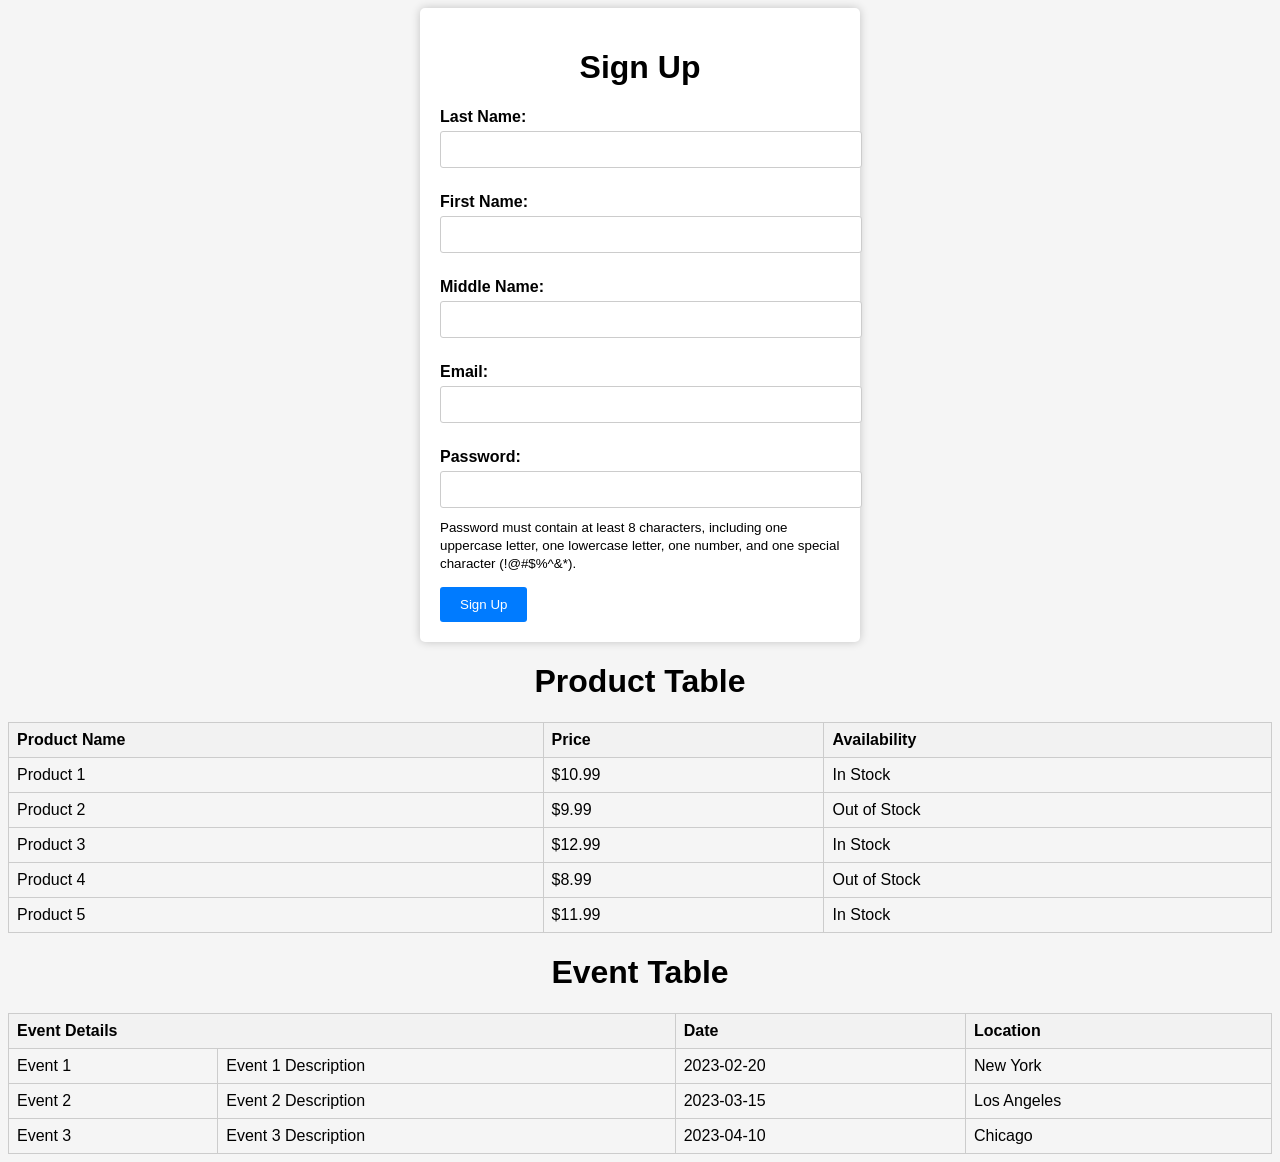
<file: 02 HTML Intermediate .html>
<!DOCTYPE html>
<html lang="en">
<head>
    <meta charset="UTF-8">
    <meta name="viewport" content="width=device-width, initial-scale=1.0">
    <title>Signup Form and Tables</title>
    <style>
        body {
            font-family: Arial, sans-serif;
            background-color: #f5f5f5;
        }

        .container {
            max-width: 400px;
            margin: 0 auto;
            padding: 20px;
            background-color: #fff;
            border-radius: 5px;
            box-shadow: 0 0 10px rgba(0, 0, 0, 0.2);
        }

        h1 {
            text-align: center;
        }

        .form-group {
            margin-bottom: 15px;
        }

        label {
            display: block;
            font-weight: bold;
        }

        input[type="text"],
        input[type="email"],
        input[type="password"] {
            width: 100%;
            padding: 10px;
            margin-top: 5px;
            margin-bottom: 10px;
            border: 1px solid #ccc;
            border-radius: 3px;
        }

        button[type="submit"] {
            background-color: #007BFF;
            color: #fff;
            border: none;
            padding: 10px 20px;
            border-radius: 3px;
            cursor: pointer;
        }

        button[type="submit"]:hover {
            background-color: #0056b3;
        }

        table {
            width: 100%;
            border-collapse: collapse;
        }
        th, td {
            border: 1px solid #ccc;
            padding: 8px;
            text-align: left;
        }
        th {
            background-color: #f2f2f2;
        }
    </style>
</head>
<body>
    <div class="container">
	<!-- Practice Set 1-3: -->
        <h1>Sign Up</h1>
        <form action="#" method="post" id="signup-form">
            <div class="form-group">
                <label for="lastname">Last Name:</label>
                <input type="text" id="lastname" name="lastname" required>
            </div>
            <div class="form-group">
                <label for="firstname">First Name:</label>
                <input type="text" id="firstname" name="firstname" required>
            </div>
            <div class="form-group">
                <label for="middlename">Middle Name:</label>
                <input type="text" id="middlename" name="middlename">
            </div>
            <div class="form-group">
                <label for="email">Email:</label>
                <input type="email" id="email" name="email" required>
            </div>
            <div class="form-group">
                <label for="password">Password:</label>
                <input type="password" id="password" name="password" required pattern="^(?=.*[a-z])(?=.*[A-Z])(?=.*\d)(?=.*[@$!%*?&])[A-Za-z\d@$!%*?&]{8,}$">
                <small>Password must contain at least 8 characters, including one uppercase letter, one lowercase letter, one number, and one special character (!@#$%^&*).</small>
            </div>
            <button type="submit">Sign Up</button>
        </form>
        <script>
            const form = document.getElementById('signup-form');
            form.addEventListener('submit', (e) => {
                e.preventDefault();
                const formData = new FormData(form);
                for (const [key, value] of formData.entries()) {
                    console.log(`${key}: ${value}`);
                }
            });
        </script>
    </div>
	<!-- Practice Set 4: -->
    <h1>Product Table</h1>
    <table>
        <thead>
            <tr>
                <th>Product Name</th>
                <th>Price</th>
                <th>Availability</th>
            </tr>
        </thead>
        <tbody>
            <tr>
                <td>Product 1</td>
                <td>$10.99</td>
                <td>In Stock</td>
            </tr>
            <tr>
                <td>Product 2</td>
                <td>$9.99</td>
                <td>Out of Stock</td>
            </tr>
            <tr>
                <td>Product 3</td>
                <td>$12.99</td>
                <td>In Stock</td>
            </tr>
            <tr>
                <td>Product 4</td>
                <td>$8.99</td>
                <td>Out of Stock</td>
            </tr>
            <tr>
                <td>Product 5</td>
                <td>$11.99</td>
                <td>In Stock</td>
            </tr>
        </tbody>
    </table>
	<!-- Practice Set 5: -->
    <h1>Event Table</h1>
    <table>
        <thead>
            <tr>
                <th colspan="2">Event Details</th>
                <th>Date</th>
                <th>Location</th>
            </tr>
        </thead>
        <tbody>
            <tr>
                <td>Event 1</td>
                <td>Event 1 Description</td>
                <td>2023-02-20</td>
                <td>New York</td>
            </tr>
            <tr>
                <td>Event 2</td>
                <td>Event 2 Description</td>
                <td>2023-03-15</td>
                <td>Los Angeles</td>
            </tr>
            <tr>
                <td>Event 3</td>
                <td>Event 3 Description</td>
                <td>2023-04-10</td>
                <td>Chicago</td>
            </tr>
        </tbody>
    </table>
</body>
</html>
</file>
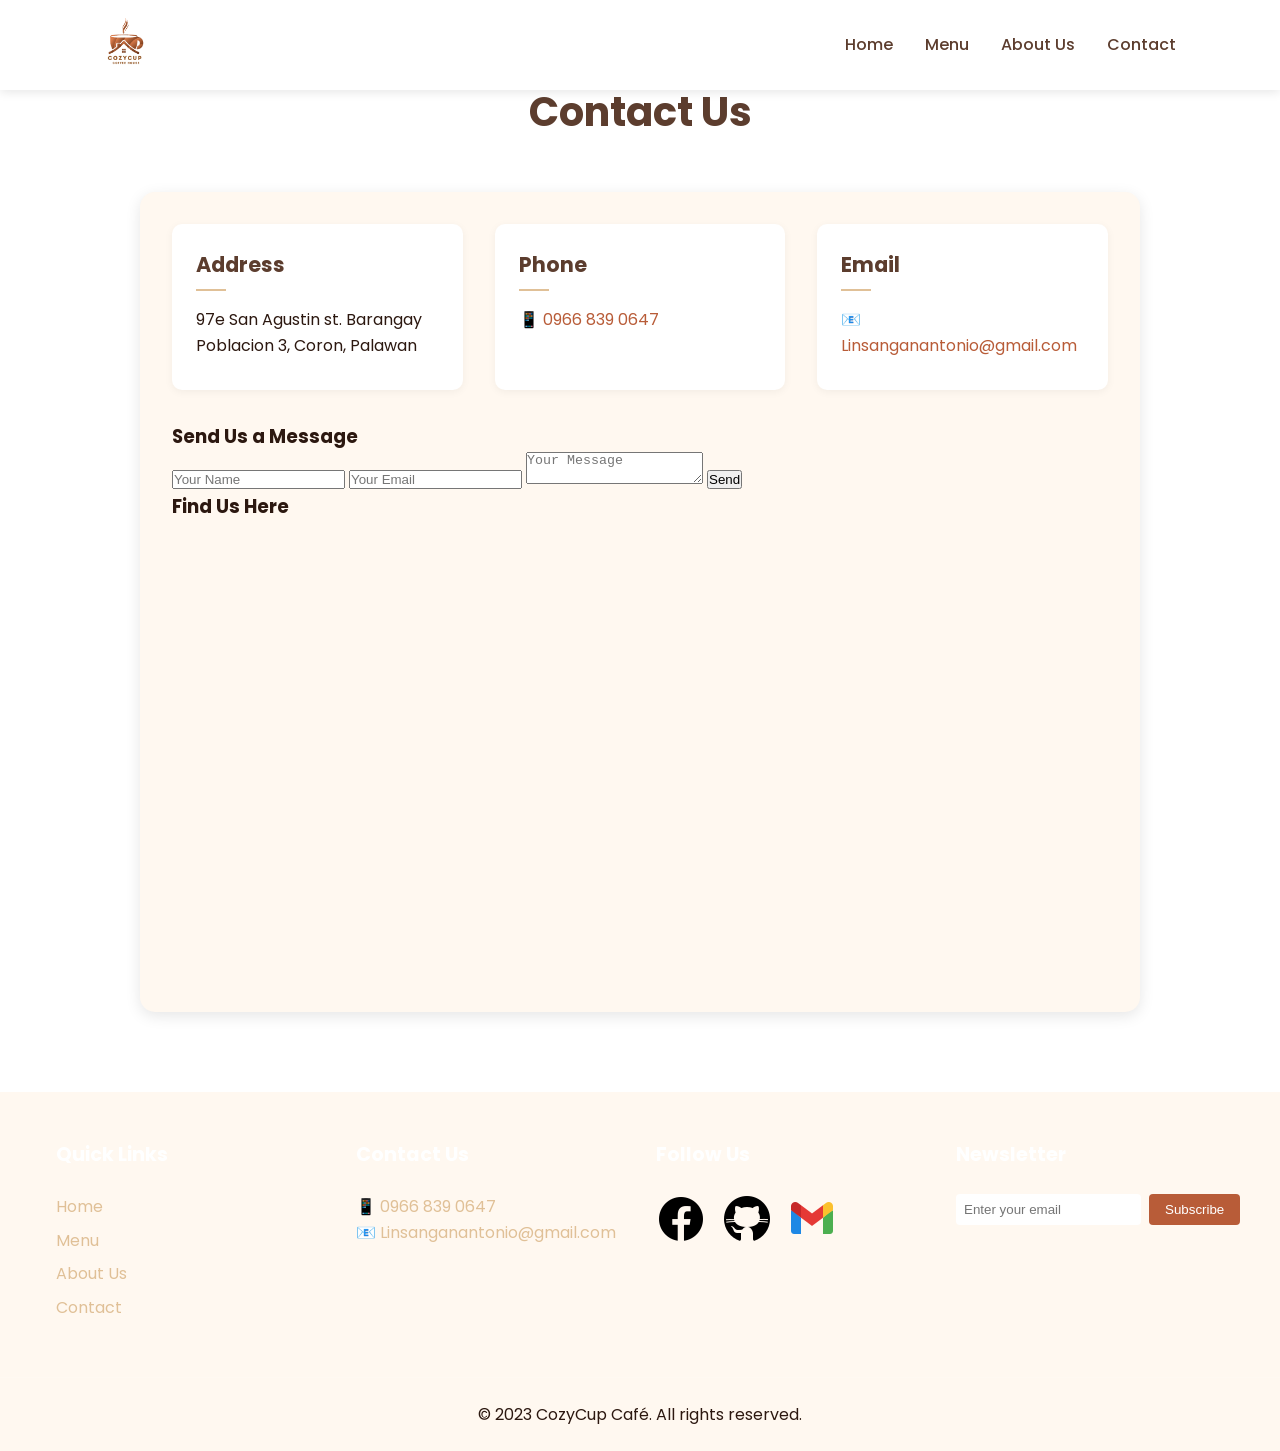
<file: contact.html>
<!DOCTYPE html>
<html lang="en">
<head>
    <meta charset="UTF-8">
    <meta name="viewport" content="width=device-width, initial-scale=1.0">
    <link rel="stylesheet" href="css/styles.css">
    <link href="https://fonts.googleapis.com/css2?family=Poppins:wght@400;500;600&display=swap" rel="stylesheet">
    <link rel="stylesheet" href="https://cdnjs.cloudflare.com/ajax/libs/font-awesome/6.0.0/css/all.min.css">
    <title>Contact Us - CozyCup Café</title>
</head>
<body>
    <header>
        <nav>
            <div class="logo">
                <img src="img/logo.png" alt="CozyCup Café Logo">    
            </div>
            <ul>
                <li><a href="index.html">Home</a></li>
                <li><a href="menu.html">Menu</a></li>
                <li><a href="about.html">About Us</a></li>
                <li><a href="contact.html">Contact</a></li>
            </ul>
        </nav>
    </header>

    <section id="contact" class="contact">
        <h2>Contact Us</h2>
        <div class="contact-content">
            <div class="contact-info">
                <div class="contact-item">
                    <h3>Address</h3>
                    <p>97e San Agustin st. Barangay Poblacion 3, Coron, Palawan</p>
                </div>
                <div class="contact-item">
                    <h3>Phone</h3>
                    <p>📱 <a href="tel:09668390647">0966 839 0647</a></p>
                </div>
                <div class="contact-item">
                    <h3>Email</h3>
                    <p>📧 <a href="mailto:Linsanganantonio@gmail.com">Linsanganantonio@gmail.com</a></p>
                </div>
            </div>

            <div class="contact-form">
                <h3>Send Us a Message</h3>
                <form>
                    <input type="text" name="name" placeholder="Your Name" required>
                    <input type="email" name="email" placeholder="Your Email" required>
                    <textarea name="message" placeholder="Your Message" required></textarea>
                    <button type="submit">Send</button>
                </form>
            </div>

            <div class="map">
                <h3>Find Us Here</h3>
                <iframe src="https://www.google.com/maps/embed?pb=!1m18!1m12!1m3!1d15700.114099766032!2d120.19374791162684!3d11.998393276461615!2m3!1f0!2f0!3f0!3m2!1i1024!2i768!4f13.1!3m3!1m2!1s0x33a7f136ca6b9adf%3A0x9d89355f88e42a63!2sCoron%2C%20Palawan!5e0!3m2!1sen!2sph!4v1703690439410!5m2!1sen!2sph" width="600" height="450" style="border:0;" allowfullscreen="" loading="lazy" referrerpolicy="no-referrer-when-downgrade"></iframe>
            </div>
        </div>
    </section>

    <footer>
        <div class="footer-content">
            <div class="footer-section">
                <h3>Quick Links</h3>
                <ul>
                    <li><a href="index.html">Home</a></li>
                    <li><a href="menu.html">Menu</a></li>
                    <li><a href="about.html">About Us</a></li>
                    <li><a href="contact.html">Contact</a></li>
                </ul>
            </div>
            
            <div class="footer-section">
                <h3>Contact Us</h3>
                <p>📱 <a href="tel:09668390647">0966 839 0647</a></p>
                <p>📧 <a href="mailto:Linsanganantonio@gmail.com">Linsanganantonio@gmail.com</a></p>
            </div>

            <div class="footer-section">
                <h3>Follow Us</h3>
                <div class="social-icons">
                    <a href="https://web.facebook.com/linsangan2323/" class="social-icon"><img src="img/icons8-facebook-50.png" alt="Facebook"></a>
                    <a href="https://github.com/niolinsangan" class="social-icon"><img src="img/icons8-github-50.png" alt="GitHub"></a>
                    <a href="mailto:linsanganantonio@gmail.com" class="social-icon"><img src="img/icons8-gmail-48.png" alt="Gmail"></a>
                </div>
            </div>

            <div class="footer-section">
                <h3>Newsletter</h3>
                <form class="newsletter-form">
                    <input type="email" placeholder="Enter your email" required>
                    <button type="submit">Subscribe</button>
                </form>
            </div>
        </div>
        <div class="footer-bottom">
            <p>&copy; 2023 CozyCup Café. All rights reserved.</p>
        </div>
    </footer>
</body>
</html>
</file>
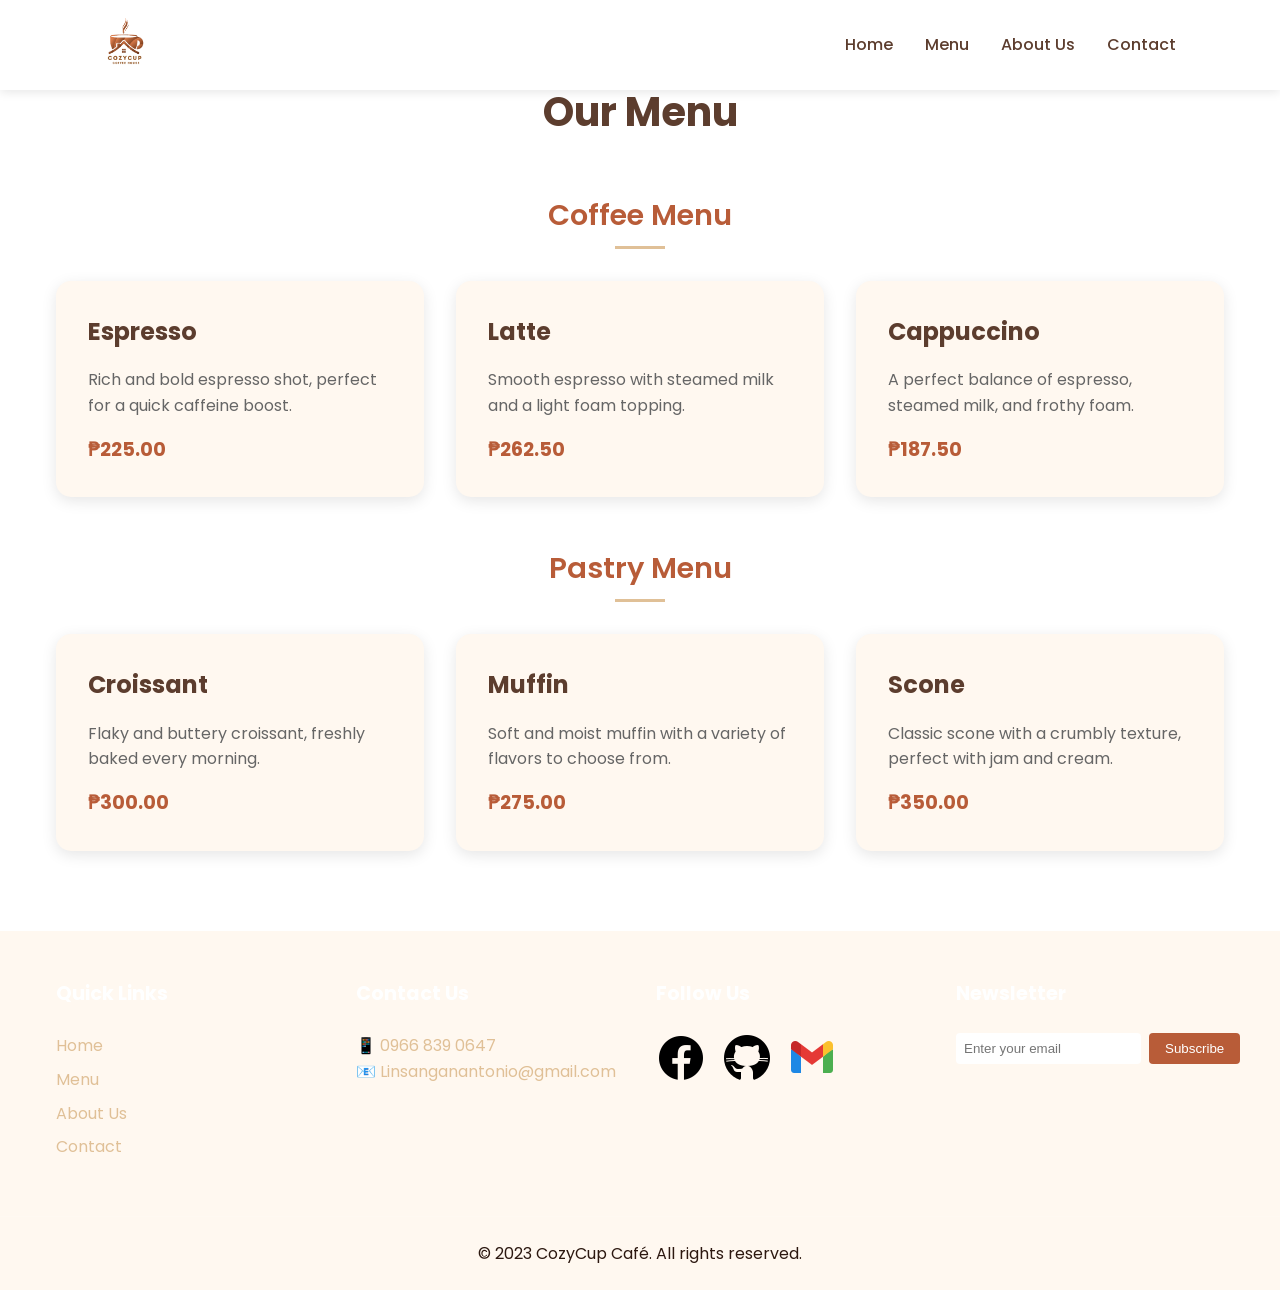
<file: menu.html>
<!DOCTYPE html>
<html lang="en">
<head>
    <meta charset="UTF-8">
    <meta name="viewport" content="width=device-width, initial-scale=1.0">
    <link rel="stylesheet" href="css/styles.css">
    <link href="https://fonts.googleapis.com/css2?family=Poppins:wght@400;500;600&display=swap" rel="stylesheet">
    <link rel="stylesheet" href="https://cdnjs.cloudflare.com/ajax/libs/font-awesome/6.0.0/css/all.min.css">
    <title>Menu - CozyCup Café</title>
</head>
<body>
    <header>
        <nav>
            <div class="logo">
                <img src="img/logo.png" alt="CozyCup Café Logo">    
            </div>
            <ul>
                <li><a href="index.html">Home</a></li>
                <li><a href="menu.html">Menu</a></li>
                <li><a href="about.html">About Us</a></li>
                <li><a href="contact.html">Contact</a></li>
            </ul>
        </nav>
    </header>

    <section id="menu" class="menu">
        <h2>Our Menu</h2>
        
        <h3 class="category-label">Coffee Menu</h3>
        <div class="menu-items">
            <div class="menu-item">
                <h3>Espresso</h3>
                <p class="description">Rich and bold espresso shot, perfect for a quick caffeine boost.</p>
                <span class="price">₱225.00</span>
            </div>
            <div class="menu-item">
                <h3>Latte</h3>
                <p class="description">Smooth espresso with steamed milk and a light foam topping.</p>
                <span class="price">₱262.50</span>
            </div>
            <div class="menu-item">
                <h3>Cappuccino</h3>
                <p class="description">A perfect balance of espresso, steamed milk, and frothy foam.</p>
                <span class="price">₱187.50</span>
            </div>
        </div>

        <h3 class="category-label">Pastry Menu</h3>
        <div class="menu-items">
            <div class="menu-item">
                <h3>Croissant</h3>
                <p class="description">Flaky and buttery croissant, freshly baked every morning.</p>
                <span class="price">₱300.00</span>
            </div>
            <div class="menu-item">
                <h3>Muffin</h3>
                <p class="description">Soft and moist muffin with a variety of flavors to choose from.</p>
                <span class="price">₱275.00</span>
            </div>
            <div class="menu-item">
                <h3>Scone</h3>
                <p class="description">Classic scone with a crumbly texture, perfect with jam and cream.</p>
                <span class="price">₱350.00</span>
            </div>
        </div>
    </section>

    <footer>
        <div class="footer-content">
            <div class="footer-section">
                <h3>Quick Links</h3>
                <ul>
                    <li><a href="index.html">Home</a></li>
                    <li><a href="menu.html">Menu</a></li>
                    <li><a href="about.html">About Us</a></li>
                    <li><a href="contact.html">Contact</a></li>
                </ul>
            </div>
            
            <div class="footer-section">
                <h3>Contact Us</h3>
                <p>📱 <a href="tel:09668390647">0966 839 0647</a></p>
                <p>📧 <a href="mailto:Linsanganantonio@gmail.com">Linsanganantonio@gmail.com</a></p>
            </div>

            <div class="footer-section">
                <h3>Follow Us</h3>
                <div class="social-icons">
                    <a href="https://web.facebook.com/linsangan2323/" class="social-icon"><img src="img/icons8-facebook-50.png" alt="Facebook"></a>
                    <a href="https://github.com/niolinsangan" class="social-icon"><img src="img/icons8-github-50.png" alt="GitHub"></a>
                    <a href="mailto:linsanganantonio@gmail.com" class="social-icon"><img src="img/icons8-gmail-48.png" alt="Gmail"></a>
                </div>
            </div>

            <div class="footer-section">
                <h3>Newsletter</h3>
                <form class="newsletter-form">
                    <input type="email" placeholder="Enter your email" required>
                    <button type="submit">Subscribe</button>
                </form>
            </div>
        </div>
        <div class="footer-bottom">
            <p>&copy; 2023 CozyCup Café. All rights reserved.</p>
        </div>
    </footer>
</body>
</html>
</file>
<file: css/styles.css>
/* Global Styles */
:root {
    --primary-color: #5C3D2E;
    --secondary-color: #B85C38;
    --accent-color: #E0C097;
    --background-color: #FFF8F0;
    --text-color: #2C1810;
}

* {
    margin: 0;
    padding: 0;
    box-sizing: border-box;
}

body {
    font-family: 'Poppins', sans-serif;
    line-height: 1.6;
    color: var(--text-color);
    background-color: var(--background-color);
}

/* Header & Navigation */
header {
    background-color: rgba(255, 255, 255, 0.95);
    position: fixed;
    width: 100%;
    top: 0;
    z-index: 1000;
    box-shadow: 0 2px 10px rgba(0, 0, 0, 0.1);
}

nav {
    display: flex;
    justify-content: space-between;
    align-items: center;
    padding: 1rem 5%;
    max-width: 1200px;
    margin: 0 auto;
}

.logo img {
    height: 50px;
}

nav ul {
    display: flex;
    list-style: none;
    gap: 2rem;
}

nav a {
    text-decoration: none;
    color: var(--primary-color);
    font-weight: 500;
    transition: color 0.3s ease;
}

nav a:hover {
    color: var(--secondary-color);
}

/* Hero Section */
.hero {
    height: 100vh;
    background: linear-gradient(rgba(0, 0, 0, 0.5), rgba(0, 0, 0, 0.5)),
                url('../img/hero-bg.jpg') center/cover;
    display: flex;
    flex-direction: column;
    justify-content: center;
    align-items: center;
    text-align: center;
    color: white;
    padding: 0 1rem;
}

.hero h1 {
    font-size: 3.5rem;
    margin-bottom: 1rem;
    text-shadow: 2px 2px 4px rgba(0, 0, 0, 0.3);
}

.hero p {
    font-size: 1.5rem;
    margin-bottom: 2rem;
}

.cta-button {
    display: inline-block;
    padding: 1rem 2rem;
    background-color: var(--secondary-color);
    color: white;
    text-decoration: none;
    border-radius: 30px;
    transition: transform 0.3s ease, background-color 0.3s ease;
}

.cta-button:hover {
    transform: translateY(-3px);
    background-color: var(--primary-color);
}

/* Menu Section */
.menu {
    padding: 5rem 1rem;
    background-color: white;
}

.menu h2 {
    text-align: center;
    color: var(--primary-color);
    margin-bottom: 3rem;
    font-size: 2.5rem;
}

.category-label {
    text-align: center;
    color: var(--secondary-color);
    font-size: 1.8rem;
    margin: 3rem 0 2rem 0;
    font-weight: 600;
    position: relative;
}

.category-label::after {
    content: '';
    display: block;
    width: 50px;
    height: 3px;
    background-color: var(--accent-color);
    margin: 0.5rem auto;
}

.menu-items {
    display: grid;
    grid-template-columns: repeat(auto-fit, minmax(300px, 1fr));
    gap: 2rem;
    max-width: 1200px;
    margin: 0 auto;
    padding: 0 1rem;
}

.menu-item {
    background-color: var(--background-color);
    padding: 2rem;
    border-radius: 15px;
    box-shadow: 0 4px 15px rgba(0, 0, 0, 0.1);
    transition: transform 0.3s ease;
}

.menu-item:hover {
    transform: translateY(-5px);
}

.menu-item h3 {
    color: var(--primary-color);
    margin-bottom: 1rem;
    font-size: 1.5rem;
}

.menu-item .description {
    color: #666;
    margin-bottom: 1rem;
}

.menu-item .price {
    color: var(--secondary-color);
    font-weight: bold;
    font-size: 1.2rem;
}

/* About Section */
.about {
    padding: 5rem 1rem;
    background-color: var(--accent-color);
    color: var(--text-color);
}

.about h2 {
    text-align: center;
    margin-bottom: 2rem;
    font-size: 2.5rem;
}

.about-content {
    max-width: 800px;
    margin: 0 auto;
    padding: 2rem;
    background-color: rgba(255, 255, 255, 0.9);
    border-radius: 15px;
    box-shadow: 0 4px 15px rgba(0, 0, 0, 0.1);
}

.about .founders {
    text-align: center;
    font-size: 1.2rem;
    color: var(--secondary-color);
    font-weight: 600;
    margin-bottom: 1.5rem;
}

.about p {
    margin-bottom: 1.5rem;
    line-height: 1.8;
}

.about .story {
    font-size: 1.1rem;
}

.about .vision, .about .values {
    color: var(--text-color);
    opacity: 0.9;
}

.about .invitation {
    text-align: center;
    font-style: italic;
    color: var(--secondary-color);
    font-weight: 500;
    margin-top: 2rem;
}

/* Contact Section */
.contact {
    padding: 5rem 1rem;
    background-color: white;
}

.contact h2 {
    text-align: center;
    color: var(--primary-color);
    margin-bottom: 3rem;
    font-size: 2.5rem;
}

.contact-content {
    max-width: 1000px;
    margin: 0 auto;
    padding: 2rem;
    background-color: var(--background-color);
    border-radius: 15px;
    box-shadow: 0 4px 15px rgba(0, 0, 0, 0.1);
}

.contact-info {
    display: grid;
    grid-template-columns: repeat(auto-fit, minmax(250px, 1fr));
    gap: 2rem;
    margin-bottom: 2rem;
}

.contact-item {
    padding: 1.5rem;
    background-color: white;
    border-radius: 10px;
    box-shadow: 0 2px 8px rgba(0, 0, 0, 0.05);
}

.contact-item h3 {
    color: var(--primary-color);
    margin-bottom: 1rem;
    font-size: 1.3rem;
    position: relative;
}

.contact-item h3::after {
    content: '';
    display: block;
    width: 30px;
    height: 2px;
    background-color: var(--accent-color);
    margin-top: 0.5rem;
}

.contact-item p {
    margin-bottom: 0.5rem;
    color: var(--text-color);
}

.contact-item a {
    color: var(--secondary-color);
    text-decoration: none;
    transition: color 0.3s ease;
}

.contact-item a:hover {
    color: var(--primary-color);
}

.social-links {
    display: flex;
    gap: 1rem;
}

.social-link {
    padding: 0.5rem 1rem;
    background-color: var(--accent-color);
    border-radius: 20px;
    color: var(--primary-color) !important;
    font-weight: 500;
    transition: transform 0.3s ease, background-color 0.3s ease;
}

.social-link:hover {
    transform: translateY(-2px);
    background-color: var(--secondary-color);
    color: white !important;
}

.contact-message {
    text-align: center;
    margin-top: 2rem;
    padding-top: 2rem;
    border-top: 2px solid var(--accent-color);
}

.contact-message p {
    color: var(--text-color);
    margin-bottom: 1rem;
    font-size: 1.1rem;
}

@media (max-width: 768px) {
    .contact-info {
        grid-template-columns: 1fr;
    }
    
    .contact-item {
        text-align: center;
    }

    .contact-item h3::after {
        margin: 0.5rem auto;
    }

    .social-links {
        justify-content: center;
    }
}

/* Featured Section */
.featured {
    padding: 5rem 1rem;
    background-color: white;
}

.featured h2 {
    text-align: center;
    color: var(--primary-color);
    margin-bottom: 3rem;
    font-size: 2.5rem;
}

.featured-items {
    display: grid;
    grid-template-columns: repeat(auto-fit, minmax(300px, 1fr));
    gap: 2rem;
    max-width: 1200px;
    margin: 0 auto;
    padding: 0 1rem;
}

.featured-item {
    background-color: var(--background-color);
    border-radius: 15px;
    overflow: hidden;
    box-shadow: 0 4px 15px rgba(0, 0, 0, 0.1);
    transition: transform 0.3s ease;
}

.featured-item:hover {
    transform: translateY(-5px);
}

.featured-item img {
    width: 100%;
    height: 200px;
    object-fit: cover;
}

.featured-item h3 {
    color: var(--primary-color);
    margin: 1rem;
    font-size: 1.5rem;
}

.featured-item p {
    color: #666;
    margin: 0 1rem 1rem;
    line-height: 1.6;
}

.featured-item .price {
    display: block;
    color: var(--secondary-color);
    font-weight: bold;
    font-size: 1.2rem;
    margin: 0 1rem 1rem;
}

/* Footer */
.footer-content {
    display: grid;
    grid-template-columns: repeat(auto-fit, minmax(250px, 1fr));
    gap: 2rem;
    max-width: 1200px;
    margin: 0 auto;
    padding: 3rem 1rem;
}

.footer-section h3 {
    color: white;
    margin-bottom: 1.5rem;
    font-size: 1.2rem;
}

.footer-section ul {
    list-style: none;
}

.footer-section ul li {
    margin-bottom: 0.5rem;
}

.footer-section a {
    color: var(--accent-color);
    text-decoration: none;
    transition: color 0.3s ease;
}

.footer-section a:hover {
    color: white;
}

.social-icons {
    display: flex;
    gap: 1rem;
}

.social-icon {
    color: white;
    font-size: 1.5rem;
    transition: transform 0.3s ease;
}

.social-icon:hover {
    transform: translateY(-3px);
}

.newsletter-form {
    display: flex;
    gap: 0.5rem;
}

.newsletter-form input {
    padding: 0.5rem;
    border: none;
    border-radius: 4px;
    flex: 1;
}

.newsletter-form button {
    padding: 0.5rem 1rem;
    background-color: var(--secondary-color);
    color: white;
    border: none;
    border-radius: 4px;
    cursor: pointer;
    transition: background-color 0.3s ease;
}

.newsletter-form button:hover {
    background-color: var(--accent-color);
}

.footer-bottom {
    text-align: center;
    padding: 1.5rem;
    border-top: 1px solid rgba(255, 255, 255, 0.1);
}

/* Responsive Design */
@media (max-width: 768px) {
    .footer-content {
        grid-template-columns: 1fr;
        text-align: center;
    }

    .social-icons {
        justify-content: center;
    }

    .newsletter-form {
        flex-direction: column;
    }

    .newsletter-form button {
        width: 100%;
    }
}
</file>
